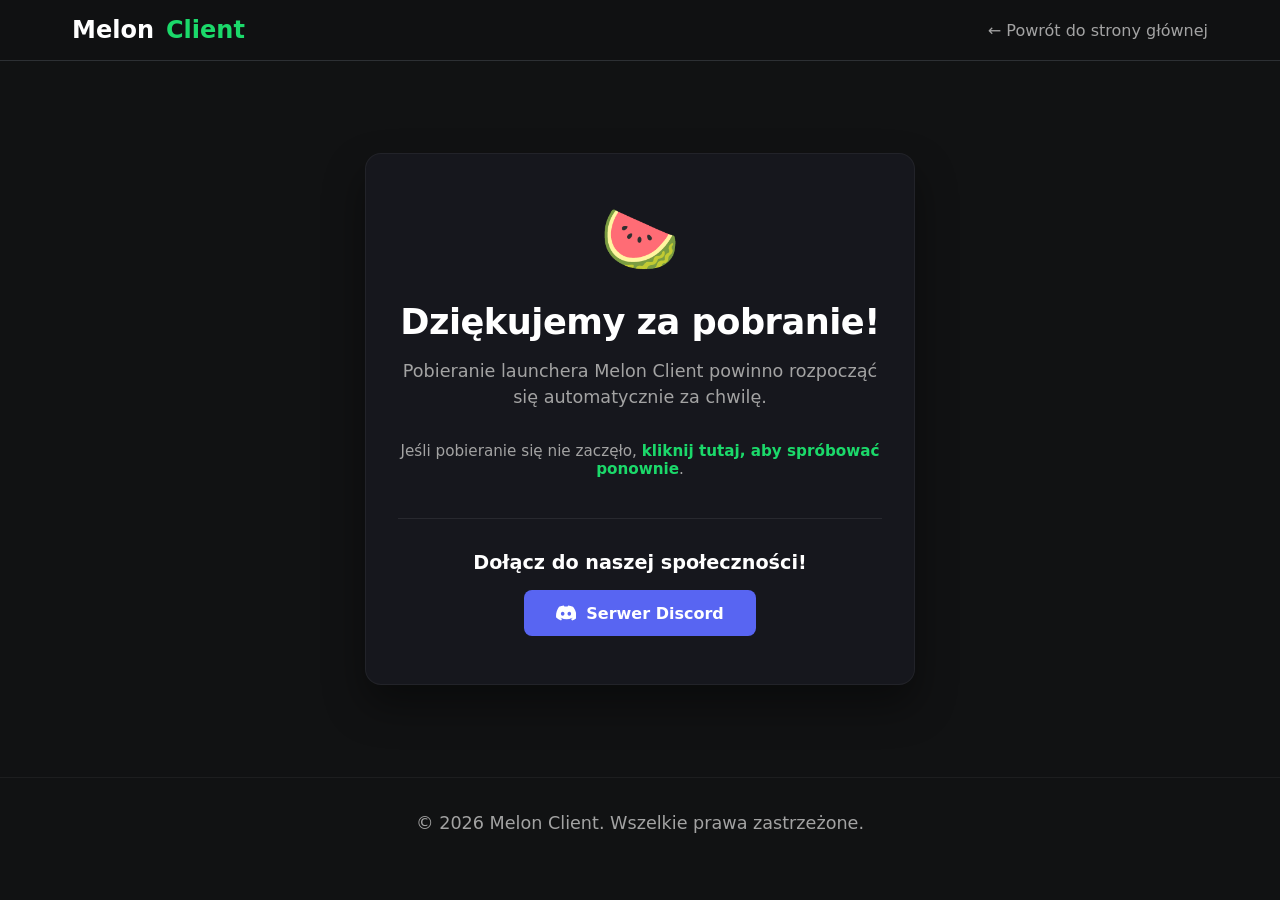
<file: dziekujeinfo/index.html>
<!DOCTYPE html>
<html lang="pl">
<head>
    <meta charset="UTF-8">
    <link rel="icon" type="image/png" href="../favicon.png">
    <meta name="viewport" content="width=device-width, initial-scale=1.0">
    <title id="page-title">Dziękujemy za pobranie! - Melon Client</title>
    <style>
        :root {
            --bg-color: #111213;
            --card-bg: #16171d;
            --accent-color: #1bd96a;
            --accent-hover: #15b856;
            --discord-color: #5865F2;
            --discord-hover: #4752C4;
            --text-main: #ffffff;
            --text-muted: #a3a3a3;
            --font-family: system-ui, -apple-system, BlinkMacSystemFont, 'Segoe UI', Roboto, Oxygen, Ubuntu, Cantarell, sans-serif;
        }

        * {
            box-sizing: border-box;
            margin: 0;
            padding: 0;
        }

        body {
            background-color: var(--bg-color);
            color: var(--text-main);
            font-family: var(--font-family);
            min-height: 100vh;
            display: flex;
            flex-direction: column;
            justify-content: space-between;
        }

        header {
            background-color: rgba(17, 18, 19, 0.85);
            backdrop-filter: blur(8px);
            border-bottom: 1px solid #2d3034;
        }

        .header-container {
            display: flex;
            justify-content: space-between;
            align-items: center;
            padding: 1rem 2rem;
            max-width: 1200px;
            margin: 0 auto;
            width: 100%;
        }

        .logo {
            font-size: 1.5rem;
            font-weight: 800;
            color: var(--text-main);
            text-decoration: none;
            display: flex;
            align-items: center;
            gap: 12px;
        }

        .logo span {
            color: var(--accent-color);
        }

        .back-btn {
            color: var(--text-muted);
            text-decoration: none;
            font-weight: 500;
            transition: color 0.2s;
        }

        .back-btn:hover {
            color: var(--text-main);
        }

        .main-content {
            flex: 1;
            display: flex;
            align-items: center;
            justify-content: center;
            padding: 2rem;
        }

        .thank-you-card {
            background-color: var(--card-bg);
            border: 1px solid rgba(255, 255, 255, 0.05);
            border-radius: 16px;
            padding: 3rem 2rem;
            text-align: center;
            max-width: 550px;
            width: 100%;
            box-shadow: 0 20px 40px rgba(0,0,0,0.4);
        }

        .icon-box {
            font-size: 4rem;
            margin-bottom: 1.5rem;
            animation: bounce 2s infinite;
        }

        @keyframes bounce {
            0%, 100% { transform: translateY(0); }
            50% { transform: translateY(-10px); }
        }

        h1 {
            font-size: 2.2rem;
            font-weight: 800;
            margin-bottom: 1rem;
            letter-spacing: -0.5px;
        }

        p {
            color: var(--text-muted);
            font-size: 1.1rem;
            margin-bottom: 2rem;
            line-height: 1.5;
        }

        .manual-download {
            font-size: 0.95rem;
            color: var(--text-muted);
            margin-bottom: 2.5rem;
        }

        .manual-download a {
            color: var(--accent-color);
            text-decoration: none;
            font-weight: 600;
        }

        .manual-download a:hover {
            text-decoration: underline;
        }

        .discord-box {
            border-top: 1px solid rgba(255, 255, 255, 0.08);
            padding-top: 2rem;
        }

        .discord-box h3 {
            font-size: 1.2rem;
            margin-bottom: 1rem;
        }

        .discord-btn {
            background-color: var(--discord-color);
            color: #ffffff;
            text-decoration: none;
            font-weight: 600;
            padding: 0.8rem 2rem;
            border-radius: 8px;
            display: inline-flex;
            align-items: center;
            gap: 10px;
            transition: background-color 0.2s;
        }

        .discord-btn:hover {
            background-color: var(--discord-hover);
        }

        .discord-icon {
            width: 20px;
            height: 20px;
            fill: currentColor;
        }

        footer {
            text-align: center;
            padding: 2rem 1rem;
            color: var(--text-muted);
            font-size: 0.9rem;
            border-top: 1px solid rgba(255, 255, 255, 0.05);
        }
    </style>
</head>
<body>

    <header>
        <div class="header-container">
            <a href="../" class="logo">Melon<span>Client</span></a>
            <a href="../" class="back-btn" id="lnk-back">← Powrót do strony głównej</a>
        </div>
    </header>

    <div class="main-content">
        <div class="thank-you-card">
            <div class="icon-box">🍉</div>
            <h1 id="txt-title">Dziękujemy za pobranie!</h1>
            <p id="txt-subtitle">Pobieranie launchera Melon Client powinno rozpocząć się automatycznie za chwilę.</p>
            
            <div class="manual-download" id="txt-manual-box">
                Jeśli pobieranie się nie zaczęło, <a href="#" id="down-fallback">kliknij tutaj, aby spróbować ponownie</a>.
            </div>

            <div class="discord-box">
                <h3 id="txt-disc-title">Dołącz do naszej społeczności!</h3>
                <a href="#" target="_blank" class="discord-btn" id="disc-link">
                    <svg class="discord-icon" viewBox="0 0 127.14 96.36"><path d="M107.7,8.07A105.15,105.15,0,0,0,77.26,0a77.19,77.19,0,0,0-3.3,6.83A96.67,96.67,0,0,0,53.22,6.83,77.19,77.19,0,0,0,49.88,0,105.15,105.15,0,0,0,19.44,8.07C3.66,31.58-1.86,54.65,1,77.53A105.73,105.73,0,0,0,32,96.36a74.37,74.37,0,0,0,6.72-10.93,68.6,68.6,0,0,1-10.64-5.12c.91-.67,1.81-1.37,2.67-2.1a75.22,75.22,0,0,0,72.76,0c.87.73,1.76,1.43,2.67,2.1a68.86,68.86,0,0,1-10.64,5.12,74.74,74.74,0,0,0,6.72,10.93,105.54,105.54,0,0,0,31.05-18.83C129.54,49.54,123.59,26.74,107.7,8.07ZM42.45,65.69C36.18,65.69,31,60,31,53S36.18,40.36,42.45,40.36,53.83,46,53.83,53,48.72,65.69,42.45,65.69Zm42.24,0C78.41,65.69,73.24,60,73.24,53S78.41,40.36,84.69,40.36,96.07,46,96.07,53,91,65.69,84.69,65.69Z"/></svg>
                    <span id="txt-disc-btn">Serwer Discord</span>
                </a>
            </div>
        </div>
    </div>

    <footer>
        <p>&copy; 2026 Melon Client. Wszelkie prawa zastrzeżone.</p>
    </footer>

    <script>
        const downloadFiles = {
            windows: '../download/',
            linux: '../download/'
        };

        const discordLinks = {
            pl: 'https://discord.gg/H66KRwpa9p',
            eng: 'https://discord.gg/hpNrPZguP4'
        };

        const languages = {
            pl: {
                pageTitle: "Dziękujemy za pobranie! - Melon Client",
                back: "← Powrót do strony głównej",
                title: "Dziękujemy za pobranie!",
                subtitle: "Pobieranie launchera Melon Client powinno rozpocząć się automatycznie za chwilę.",
                manual: 'Jeśli pobieranie się nie zaczęło, <a href="#" id="down-fallback">kliknij tutaj, aby spróbować ponownie</a>.',
                discTitle: "Dołącz do naszej społeczności!",
                discBtn: "Serwer Discord"
            },
            eng: {
                pageTitle: "Thanks for downloading! - Melon Client",
                back: "← Back to home page",
                title: "Thanks for downloading!",
                subtitle: "Your Melon Client download should start automatically in a moment.",
                manual: 'If the download didn\'t start, <a href="#" id="down-fallback">click here to try again</a>.',
                discTitle: "Join our community!",
                discBtn: "Discord Server"
            }
        };

        const urlParams = new URLSearchParams(window.location.search);
        const userOS = urlParams.get('os') || 'windows';
        const userLang = urlParams.get('lang') || 'pl';  

        const langData = languages[userLang] || languages['pl'];
        
        document.title = langData.pageTitle;
        document.getElementById('lnk-back').innerText = langData.back;
        document.getElementById('txt-title').innerText = langData.title;
        document.getElementById('txt-subtitle').innerText = langData.subtitle;
        document.getElementById('txt-manual-box').innerHTML = langData.manual;
        document.getElementById('txt-disc-title').innerText = langData.discTitle;
        document.getElementById('txt-disc-btn').innerText = langData.discBtn;

        const targetDownload = downloadFiles[userOS] || downloadFiles['windows'];
        document.getElementById('disc-link').href = discordLinks[userLang] || discordLinks['pl'];
        document.getElementById('down-fallback').href = targetDownload;

        window.addEventListener('DOMContentLoaded', () => {
            setTimeout(() => {
                const link = document.createElement('a');
                link.href = targetDownload;
                link.download = '';
                document.body.appendChild(link);
                link.click();
                document.body.removeChild(link);
            }, 1000);
        });
    </script>
</body>
</html>
</file>
